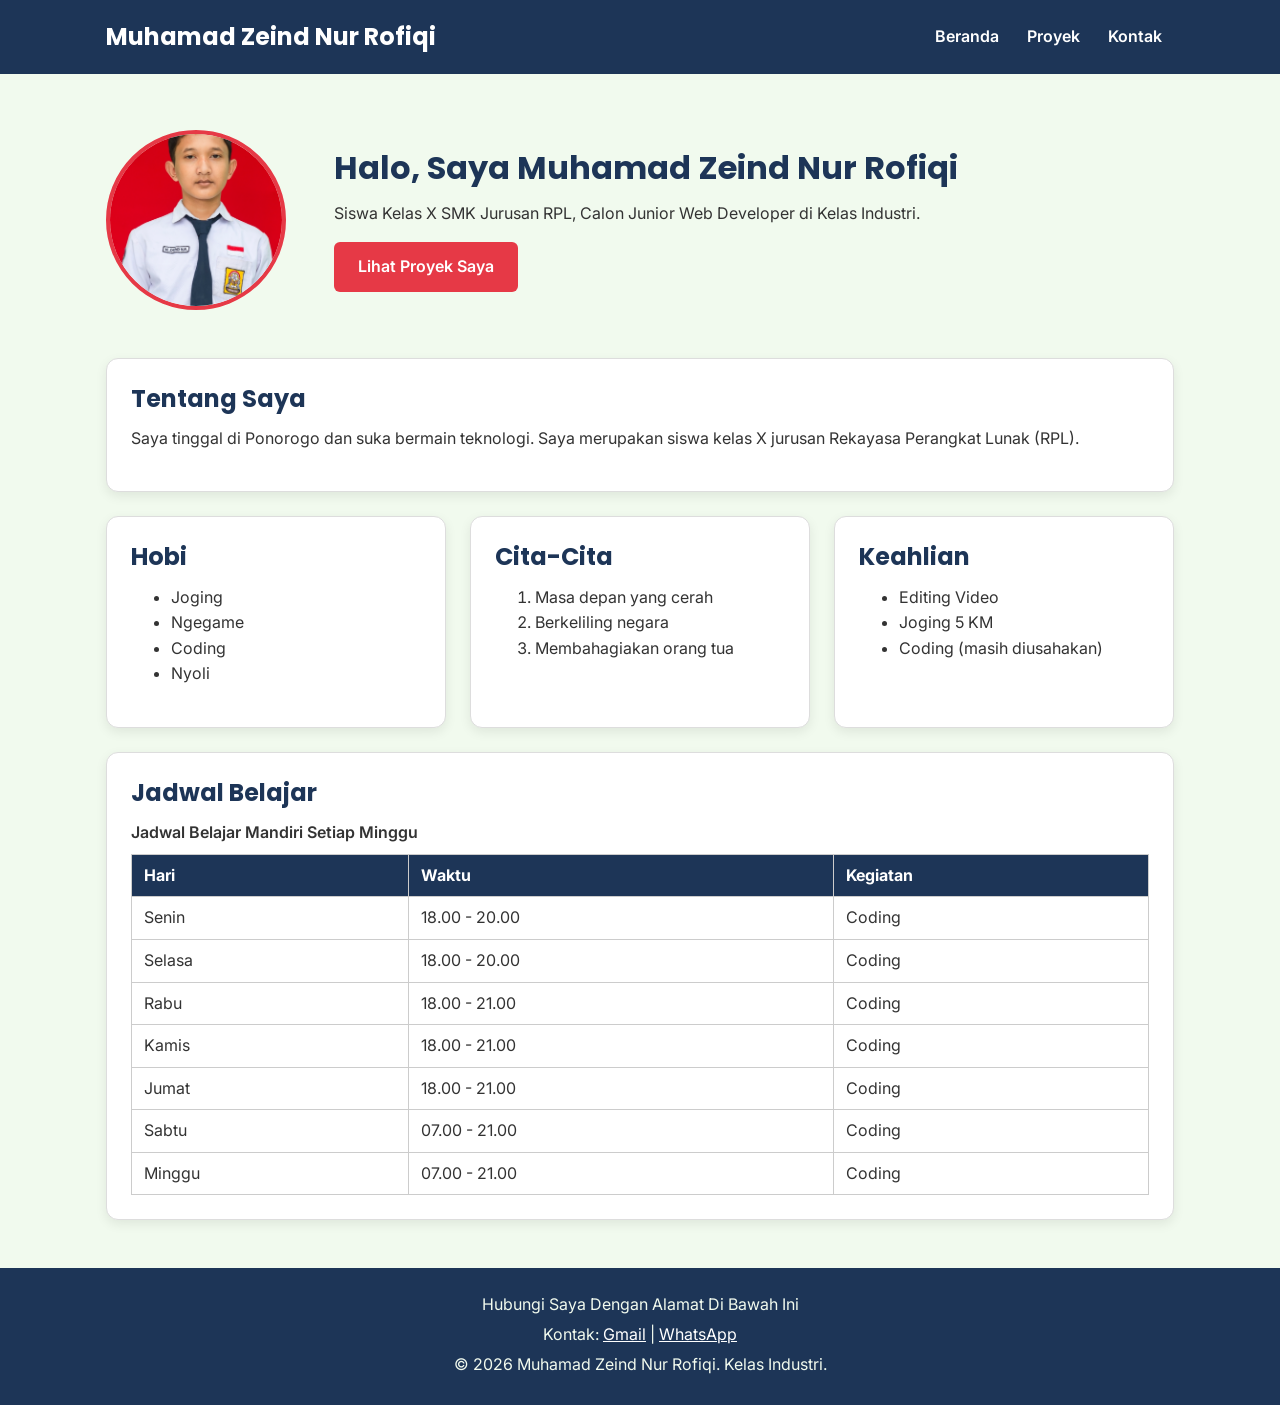
<file: index.html>
<!DOCTYPE html>
<html lang="id">
<head>
    <meta charset="UTF-8">
    <meta name="viewport" content="width=device-width, initial-scale=1.0">

    <title>Zeind | Portofolio</title>

    <!-- Google Fonts -->
    <link rel="preconnect" href="https://fonts.googleapis.com">
    <link rel="preconnect" href="https://fonts.gstatic.com" crossorigin>

    <link href="https://fonts.googleapis.com/css2?family=Inter:wght@400;600&family=Poppins:wght@600;700&display=swap"
    rel="stylesheet">

    <!-- CSS Eksternal -->
    <link rel="stylesheet" href="ubig4.css">

    <!-- JavaScript -->
    <script src="js/latihan.js" defer></script>
    <script src="js/logika.js" defer></script>
</head>

<body>

    <!-- HEADER DAN NAVBAR -->
    <header>
        <div class="container navbar">

            <h1>Muhamad Zeind Nur Rofiqi</h1>

            <nav>
                <ul>
                    <li><a href="index.html">Beranda</a></li>
                    <li><a href="proyek.html">Proyek</a></li>
                    <li><a href="kontak.html">Kontak</a></li>
                </ul>
            </nav>

        </div>
    </header>

    <!-- MAIN -->
    <main>
        <div class="container">

            <!-- HERO SECTION -->
            <section class="hero">

                <img src="zeind.jpeg"
                     alt="Foto Muhamad Zeind Nur Rofiqi"
                     width="180">

                <div>
                    <h2>Halo, Saya Muhamad Zeind Nur Rofiqi</h2>

                    <p>
                        Siswa Kelas X SMK Jurusan RPL,
                        Calon Junior Web Developer di Kelas Industri.
                    </p>

                    <a href="proyek.html" class="tombol">
                        Lihat Proyek Saya
                    </a>
                </div>

            </section>

            <!-- TENTANG SAYA -->
            <section class="kartu">
                <h2>Tentang Saya</h2>

                <p>
                    Saya tinggal di Ponorogo dan suka bermain teknologi.
                    Saya merupakan siswa kelas X jurusan Rekayasa
                    Perangkat Lunak (RPL).
                </p>
            </section>

            <!-- DAFTAR KARTU -->
            <div class="daftar-kartu">

                <!-- HOBI -->
                <section class="kartu">
                    <h2>Hobi</h2>

                    <ul>
                        <li>Joging</li>
                        <li>Ngegame</li>
                        <li>Coding</li>
                        <li>Nyoli</li>
                    </ul>
                </section>

                <!-- CITA-CITA -->
                <section class="kartu">
                    <h2>Cita-Cita</h2>

                    <ol>
                        <li>Masa depan yang cerah</li>
                        <li>Berkeliling negara</li>
                        <li>Membahagiakan orang tua</li>
                    </ol>
                </section>

                <!-- KEAHLIAN -->
                <section class="kartu">
                    <h2>Keahlian</h2>

                    <ul>
                        <li>Editing Video</li>
                        <li>Joging 5 KM</li>
                        <li>Coding (masih diusahakan)</li>
                    </ul>
                </section>

            </div>

            <!-- JADWAL BELAJAR -->
            <section class="kartu">
                <h2>Jadwal Belajar</h2>

                <table>
                    <caption>
                        Jadwal Belajar Mandiri Setiap Minggu
                    </caption>

                    <thead>
                        <tr>
                            <th>Hari</th>
                            <th>Waktu</th>
                            <th>Kegiatan</th>
                        </tr>
                    </thead>

                    <tbody>
                        <tr>
                            <td>Senin</td>
                            <td>18.00 - 20.00</td>
                            <td>Coding</td>
                        </tr>

                        <tr>
                            <td>Selasa</td>
                            <td>18.00 - 20.00</td>
                            <td>Coding</td>
                        </tr>

                        <tr>
                            <td>Rabu</td>
                            <td>18.00 - 21.00</td>
                            <td>Coding</td>
                        </tr>

                        <tr>
                            <td>Kamis</td>
                            <td>18.00 - 21.00</td>
                            <td>Coding</td>
                        </tr>

                        <tr>
                            <td>Jumat</td>
                            <td>18.00 - 21.00</td>
                            <td>Coding</td>
                        </tr>

                        <tr>
                            <td>Sabtu</td>
                            <td>07.00 - 21.00</td>
                            <td>Coding</td>
                        </tr>

                        <tr>
                            <td>Minggu</td>
                            <td>07.00 - 21.00</td>
                            <td>Coding</td>
                        </tr>
                    </tbody>
                </table>
            </section>

        </div>
    </main>

    <!-- FOOTER -->
    <footer>
        <div class="container">

            <p>Hubungi Saya Dengan Alamat Di Bawah Ini</p>

            <p>
                Kontak:
                <a href="mailto:zeindnurzeze@gmail.com">Gmail</a> |
                <a href="https://wa.me/">WhatsApp</a>
            </p>

            <p>
                &copy; 2026 Muhamad Zeind Nur Rofiqi.
                Kelas Industri.
            </p>

        </div>
    </footer>

</body>
</html>
</file>
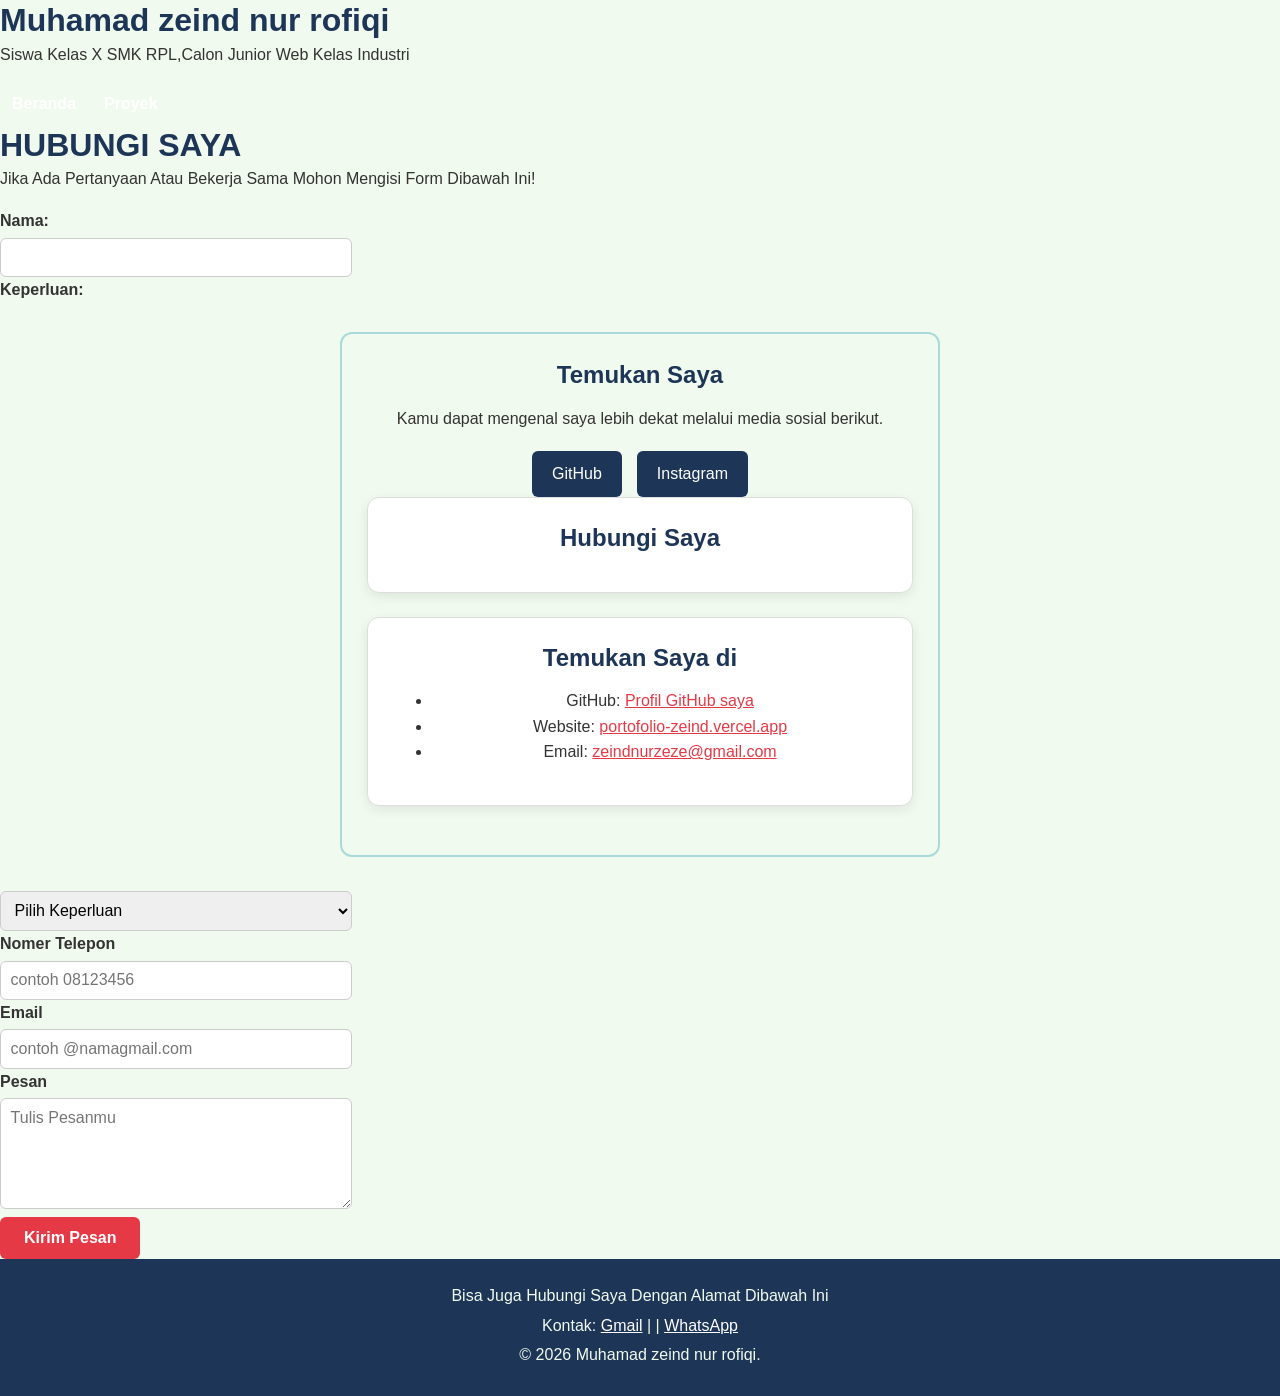
<file: kontak.html>
<!DOCTYPE html>
<html lang="en">
<head>
    <meta charset="UTF-8">
    <meta name="viewport" content="width=device-width, initial-scale=1.0">
    <title>Document</title>

    <link rel="stylesheet" href="ubig4.css">
</head>
<body>
  
    <form>
        <h1>Muhamad zeind nur rofiqi</h1>
        <p>Siswa Kelas X SMK RPL,Calon Junior Web Kelas Industri</p>
        <nav>
            <ul>
                <li><a href="1.html">Beranda</a></li>
                <li><a href="3.html">Proyek</a></li>
            </ul>
        </nav>
        <h1>HUBUNGI SAYA</h1>
        <p>Jika Ada Pertanyaan Atau Bekerja Sama Mohon Mengisi Form Dibawah Ini!</p>
    
    <label>Nama:</label><br>
    <input type="text" id="nama" value="" required><br>
    <label>Keperluan:</label><br>
    <!-- <input type="text" id="keperluan" value=""><br> -->
<section class="contact-card">
    <h2>Temukan Saya</h2>

    <p>
        Kamu dapat mengenal saya lebih dekat
        melalui media sosial berikut.
    </p>

    <div class="social-links">
        <a href="https://github.com/pikyze"
           target="_blank">
            GitHub
        </a>

        <a href="https://instagram.com/hcc.pikyy"
           target="_blank">
            Instagram
        </a>
    </div>
            <!-- KARTU PERTAMA (YANG SUDAH ADA SEBELUMNYA) -->
        <section class="kartu">
            <h2>Hubungi Saya</h2>
            <form>
                <!-- isi form kontakmu... -->
            </form>
        </section> 
        <!-- ▲ TEMPEL KODE KARTU BARU TEPAT DI BAWAH BARIS INI ▲ -->

        <!-- KARTU BARU: TEMUKAN SAYA DI -->
        <section class="kartu">
            <h2>Temukan Saya di</h2>
            <ul>
                <li>GitHub: <a href="https://github.com" target="_blank">Profil GitHub saya</a></li>
                <li>Website: <a href="https://vercel.app" target="_blank">portofolio-zeind.vercel.app</a></li>
                <li>Email: <a href="mailto:zeindnurzeze@gmail.com">zeindnurzeze@gmail.com</a></li>
            </ul>
        </section>

    </div> <!-- Penutup <div class="container"> -->
</main>

</section>

    <select id="keperluan" name="keperluan">
    <option value="">Pilih Keperluan</option>
    <option value="">Bertanya</option>
    <option value="">Bekerja Sama</option>
    <option value="">Lainnya</option>
    </select>
    <br>
    <label>Nomer Telepon</label><br>
    <input type="tel" id="nomer" value="" placeholder="contoh 08123456" required><br>
    <label>Email </label><br>
    <input type="email" id="email" value="" placeholder="contoh @namagmail.com" required><br>
    <label>Pesan</label><br>
    <textarea id="pesan" name="pesan" rows="5" cols="40" placeholder="Tulis Pesanmu"></textarea><br>

    <button type="submit">Kirim Pesan</button><br>
    <footer>
    <p>Bisa Juga Hubungi Saya Dengan Alamat Dibawah Ini</p>
   <p>Kontak: <a href="mailto:zeindnurzeze@gmail.com">Gmail</a> |  |
              <a href="https://wa.me">WhatsApp</a></p>

 <p>&copy; 2026 Muhamad zeind nur rofiqi.</p>

 </footer>

    </form>


</body>
</html>
</file>
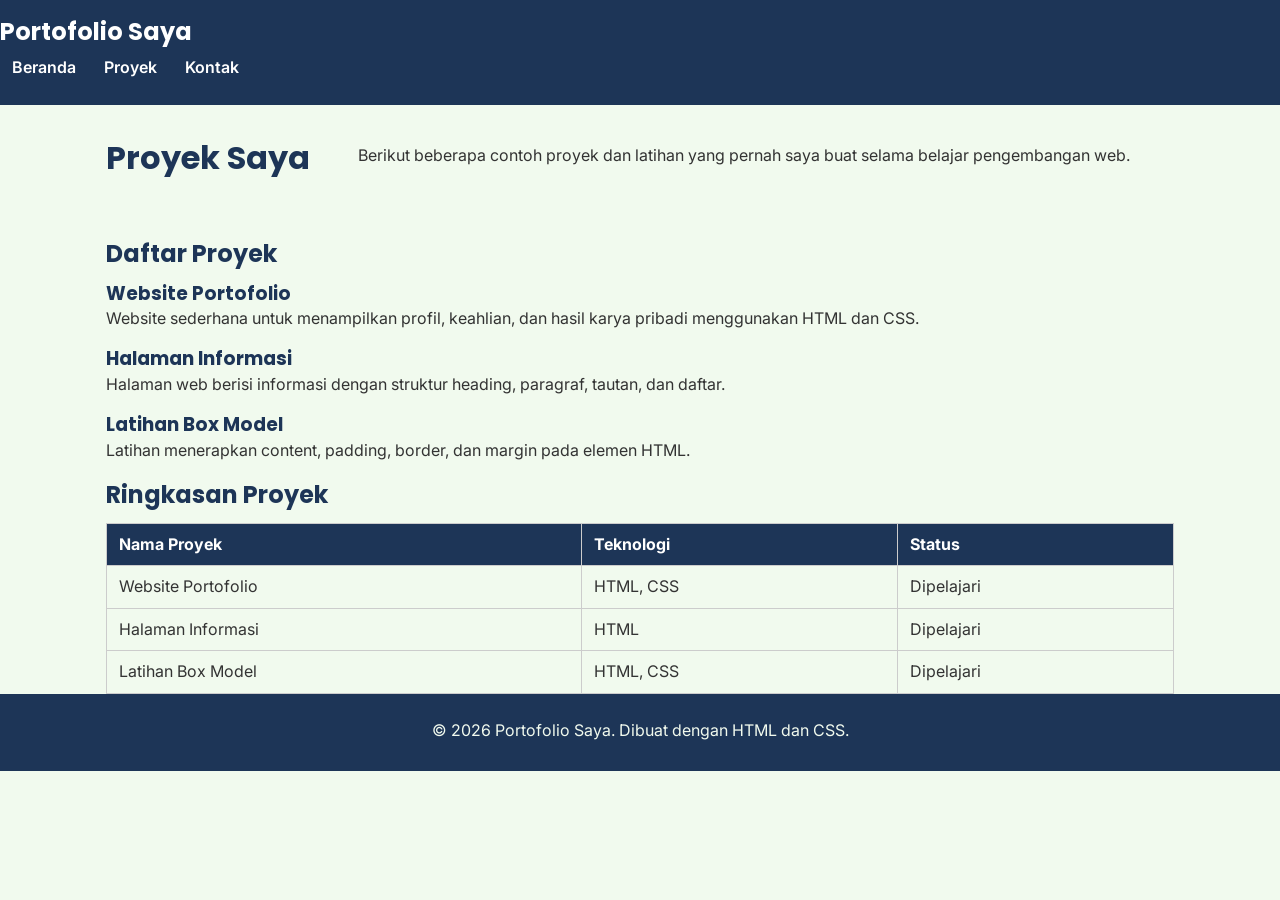
<file: proyek.html>
<!DOCTYPE html>
<html lang="id">
<head>
  <meta charset="UTF-8">
  <meta name="viewport" content="width=device-width, initial-scale=1.0">
  <meta name="description" content="Daftar proyek portofolio saya.">
  <title>Proyek | Portofolio Saya</title>
  <link rel="preconnect" href="https://fonts.googleapis.com">
  <link rel="preconnect" href="https://fonts.gstatic.com" crossorigin>
  <link href="https://fonts.googleapis.com/css2?family=Inter:wght@400;500;600;700&family=Poppins:wght@500;600;700&display=swap" rel="stylesheet">
  <link rel="stylesheet" href="ubig4.css">
</head>
<body>
  <header class="site-header">
    <div class="header-inner">
      <h1>Portofolio Saya</h1>
      <nav class="site-nav" aria-label="Navigasi utama">
        <a href="index.html">Beranda</a>
        <a class="active" href="proyek.html">Proyek</a>
        <a href="kontak.html">Kontak</a>
      </nav>
    </div>
  </header>

  <main class="container">
    <section class="hero">
      <h2>Proyek Saya</h2>
      <p>Berikut beberapa contoh proyek dan latihan yang pernah saya buat selama belajar pengembangan web.</p>
    </section>

    <section class="section">
      <h2 class="section-title">Daftar Proyek</h2>
      <div class="card-grid">
        <article class="card">
          <h3>Website Portofolio</h3>
          <p>Website sederhana untuk menampilkan profil, keahlian, dan hasil karya pribadi menggunakan HTML dan CSS.</p>
        </article>
        <article class="card">
          <h3>Halaman Informasi</h3>
          <p>Halaman web berisi informasi dengan struktur heading, paragraf, tautan, dan daftar.</p>
        </article>
        <article class="card">
          <h3>Latihan Box Model</h3>
          <p>Latihan menerapkan content, padding, border, dan margin pada elemen HTML.</p>
        </article>
      </div>
    </section>

    <section class="section">
      <h2 class="section-title">Ringkasan Proyek</h2>
      <div class="table-wrapper">
        <table>
          <thead>
            <tr>
              <th>Nama Proyek</th>
              <th>Teknologi</th>
              <th>Status</th>
            </tr>
          </thead>
          <tbody>
            <tr>
              <td>Website Portofolio</td>
              <td>HTML, CSS</td>
              <td>Dipelajari</td>
            </tr>
            <tr>
              <td>Halaman Informasi</td>
              <td>HTML</td>
              <td>Dipelajari</td>
            </tr>
            <tr>
              <td>Latihan Box Model</td>
              <td>HTML, CSS</td>
              <td>Dipelajari</td>
            </tr>
          </tbody>
        </table>
      </div>
    </section>
  </main>

  <footer class="site-footer">
    <p>&copy; 2026 Portofolio Saya. Dibuat dengan HTML dan CSS.</p>
  </footer>
</body>
</html>
</file>
<file: ubig4.css>
/* =====================================
   1. RESET
===================================== */

* {
    box-sizing: border-box;
    margin: 0;
}

img {
    max-width: 100%;
    height: auto;
}


/* =====================================
   2. DASAR HALAMAN
===================================== */

body {
    font-family: "Inter", Arial, sans-serif;
    font-size: 1rem;
    line-height: 1.6;
    color: #333333;
    background-color: #F1FAEE;
}

h1, h2, h3 {
    font-family: "Poppins", Arial, sans-serif;
    color: #1D3557;
    line-height: 1.3;
}

h2 {
    margin-bottom: 0.75rem;
}

p, ul, ol {
    margin-bottom: 1rem;
}

a {
    color: #E63946;
}


/* =====================================
   3. WADAH, HEADER, DAN MENU
===================================== */

.container {
    max-width: 1100px;
    margin: 0 auto;
    padding: 0 1rem;
}

header {
    background-color: #1D3557;
    color: #FFFFFF;
    padding: 1rem 0;
}

header h1 {
    color: #FFFFFF;
    font-size: 1.5rem;
}

.navbar {
    display: flex;
    flex-wrap: wrap;
    justify-content: space-between;
    align-items: center;
    gap: 0.5rem;
}

nav ul {
    display: flex;
    flex-wrap: wrap;
    gap: 0.25rem;
    padding: 0;
    margin: 0;
    list-style: none;
}

nav a {
    display: inline-block;
    padding: 0.5rem 0.75rem;
    border-radius: 6px;
    color: #FFFFFF;
    font-weight: 600;
    text-decoration: none;
}


/* =====================================
   4. ISI UTAMA, HERO, DAN KARTU
===================================== */

main {
    padding: 1.5rem 0;
}

/* HERO SECTION */

.hero {
    display: flex;
    flex-direction: column;
    align-items: center;
    gap: 1.5rem;
    padding: 1rem 0 2rem;
    text-align: center;
}

.hero img {
    width: 180px;
    height: 180px;
    object-fit: cover;
    border: 4px solid #E63946;
    border-radius: 50%;
}

.hero h2 {
    font-size: 2rem;
}

.tombol {
    display: inline-block;
    padding: 0.75rem 1.5rem;
    border-radius: 6px;
    background-color: #E63946;
    color: #FFFFFF;
    font-weight: 600;
    text-decoration: none;
}

/* KARTU */

.kartu {
    background-color: #FFFFFF;
    padding: 1rem;
    margin-bottom: 1.5rem;
    border: 1px solid #DDDDDD;
    border-radius: 12px;
    box-shadow: 0 4px 12px rgba(0, 0, 0, 0.08);
}

/* DAFTAR KARTU FLEXBOX */

.daftar-kartu {
    display: flex;
    flex-wrap: wrap;
    gap: 1.5rem;
    margin-bottom: 1.5rem;
}

.daftar-kartu .kartu {
    flex: 1 1 280px;
    margin-bottom: 0;
}


/* =====================================
   5. TABEL
===================================== */

table {
    border-collapse: collapse;
    width: 100%;
}

caption {
    font-weight: 600;
    text-align: left;
    margin-bottom: 0.5rem;
}

th, td {
    border: 1px solid #CCCCCC;
    padding: 0.5rem 0.75rem;
    text-align: left;
}

th {
    background-color: #1D3557;
    color: #FFFFFF;
}


/* =====================================
   6. FORM
===================================== */

label {
    font-weight: 600;
}

input, select, textarea {
    width: 100%;
    max-width: 22rem;
    padding: 0.6rem;
    margin-top: 0.25rem;
    border: 1px solid #CCCCCC;
    border-radius: 6px;
    font-family: inherit;
    font-size: 1rem;
}

button {
    padding: 0.75rem 1.5rem;
    border: none;
    border-radius: 6px;
    background-color: #E63946;
    color: #FFFFFF;
    font-family: inherit;
    font-size: 1rem;
    font-weight: 600;
    cursor: pointer;
}


/* =====================================
   7. FOOTER
===================================== */

footer {
    background-color: #1D3557;
    color: #F1FAEE;
    text-align: center;
    padding: 1.5rem;
}

footer p {
    margin-bottom: 0.25rem;
}

footer a {
    color: #FFFFFF;
}


/* =====================================
   8. TABLET: LEBAR 768PX KE ATAS
===================================== */

@media (min-width: 768px) {

    .hero {
        flex-direction: row;
        padding: 2rem 0 3rem;
        text-align: left;
    }

    .kartu {
        padding: 1.5rem;
    }

}


/* =====================================
   9. LAPTOP: LEBAR 1024PX KE ATAS
===================================== */

@media (min-width: 1024px) {

    .hero {
        gap: 3rem;
    }

}

.contact-card {
    background-color: #F1FAEE;
    border: 2px solid #A8DADC;
    border-radius: 12px;
    padding: 25px;
    margin: 30px auto;
    max-width: 600px;
    text-align: center;
}

.contact-card h2 {
    color: #1D3557;
    margin-bottom: 15px;
}

.contact-card p {
    color: #333333;
    margin-bottom: 20px;
}

.social-links {
    display: flex;
    justify-content: center;
    gap: 15px;
    flex-wrap: wrap;
}

.social-links a {
    background-color: #1D3557;
    color: #FFFFFF;
    padding: 10px 20px;
    border-radius: 6px;
    text-decoration: none;
}

.social-links a:hover {
    background-color: #457B9D;
}
</file>
